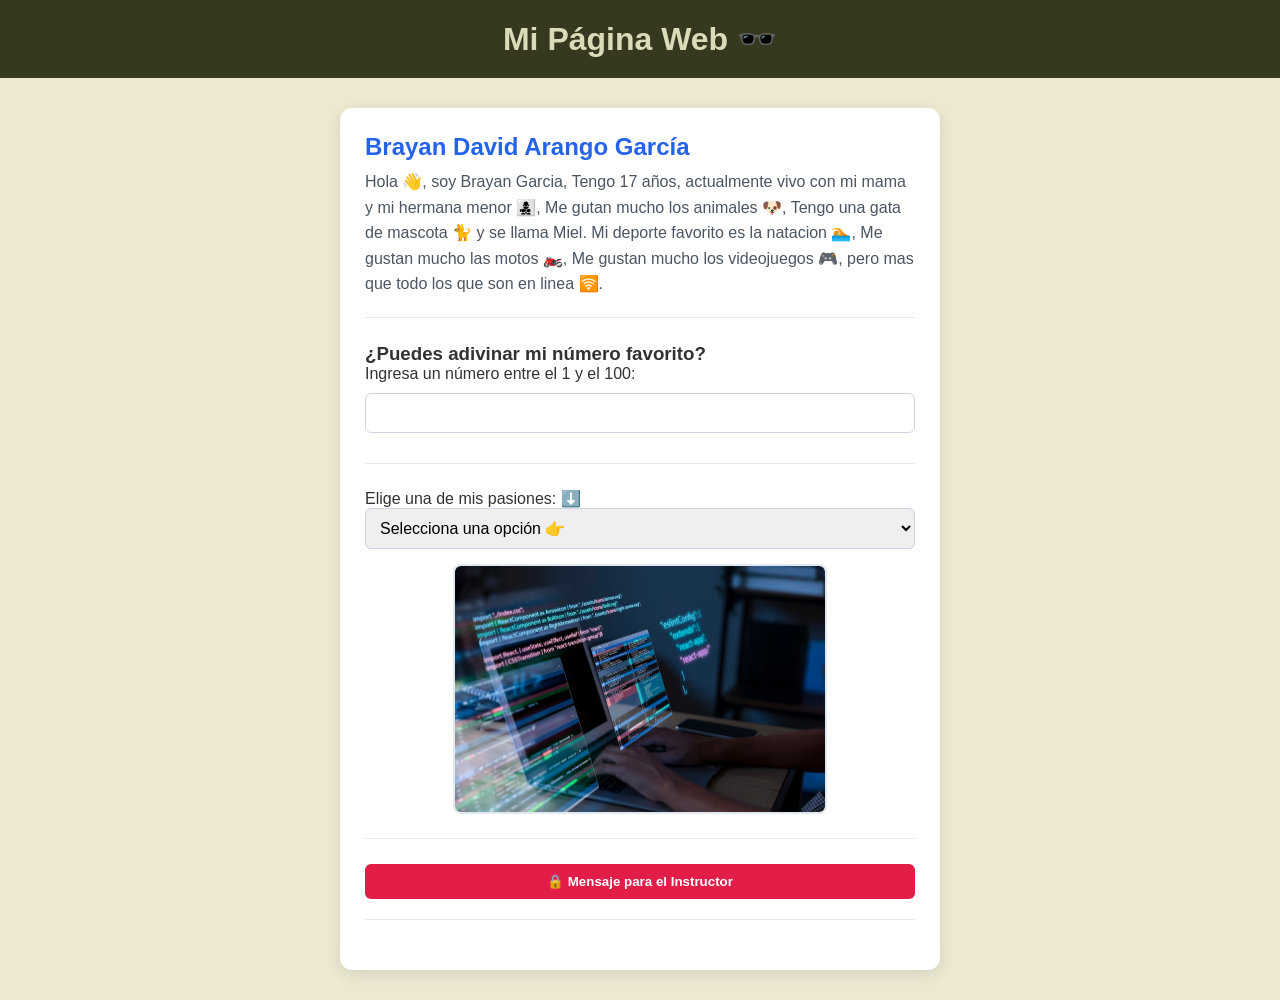
<file: index.html>
<!DOCTYPE html>
<html lang="es">
<head>
    <meta charset="UTF-8">
    <meta name="viewport" content="width=device-width, initial-scale=1.0">
    <title>Brayan Garcia pagina web</title>
    <link rel="stylesheet" href="style.css">
</head>
<body>

    <header>
        <h1>Mi Página Web 🕶️</h1>
    </header>

    <main class="container">
        
        <section class="profile-section">
            <h2 id="nombre">Brayan David Arango García </h2>
            <p class="descripcion">
                Hola 👋, soy Brayan Garcia, Tengo 17 años, actualmente vivo con mi mama y mi hermana menor 👩‍👧‍👦, Me gutan mucho los animales 🐶, Tengo una gata de mascota 🐈 y se llama Miel. Mi deporte favorito es la natacion 🏊, Me gustan mucho las motos 🏍️, Me gustan mucho los videojuegos 🎮, pero mas que todo los que son en linea 🛜.
            </p>
        </section>

        <section class="game-section">
            <h3>¿Puedes adivinar mi número favorito?</h3>
            <p>Ingresa un número entre el 1 y el 100:</p>
            <div class="input-group">
                <input type="number" id="numeroFavorito" min="1" max="100">
            </div>
            <p id="mensajeJuego" class="mensaje-juego"></p>
        </section>

        <section class="pasiones-section">
            <label for="selectPasiones">Elige una de mis pasiones: ⬇️</label>
            <select id="selectPasiones" onchange="cambiarPasion()">
                <option value="default">Selecciona una opción 👉</option>
                <option value="natacion">Natación 🏊‍♂️</option>
                <option value="motos">Motos 🏍️</option>
                <option value="videojuegos">Videojuegos 🎮</option>
            </select>

            <p id="textoPasion" class="texto-pasion"></p>

            <div class="img-container">
                <img id="imagenPasion" src="img/programacion.jpg" alt="Imagen Programacion">
            </div>
        </section>

        <section class="instructor-section">
            <button class="btn-instructor" onclick="mostrarMensajeInstructor()">
                🔒 Mensaje para el Instructor 
            </button>
        </section>

    </main>
    <script src="app.js"></script>
</body>
</html>
</file>
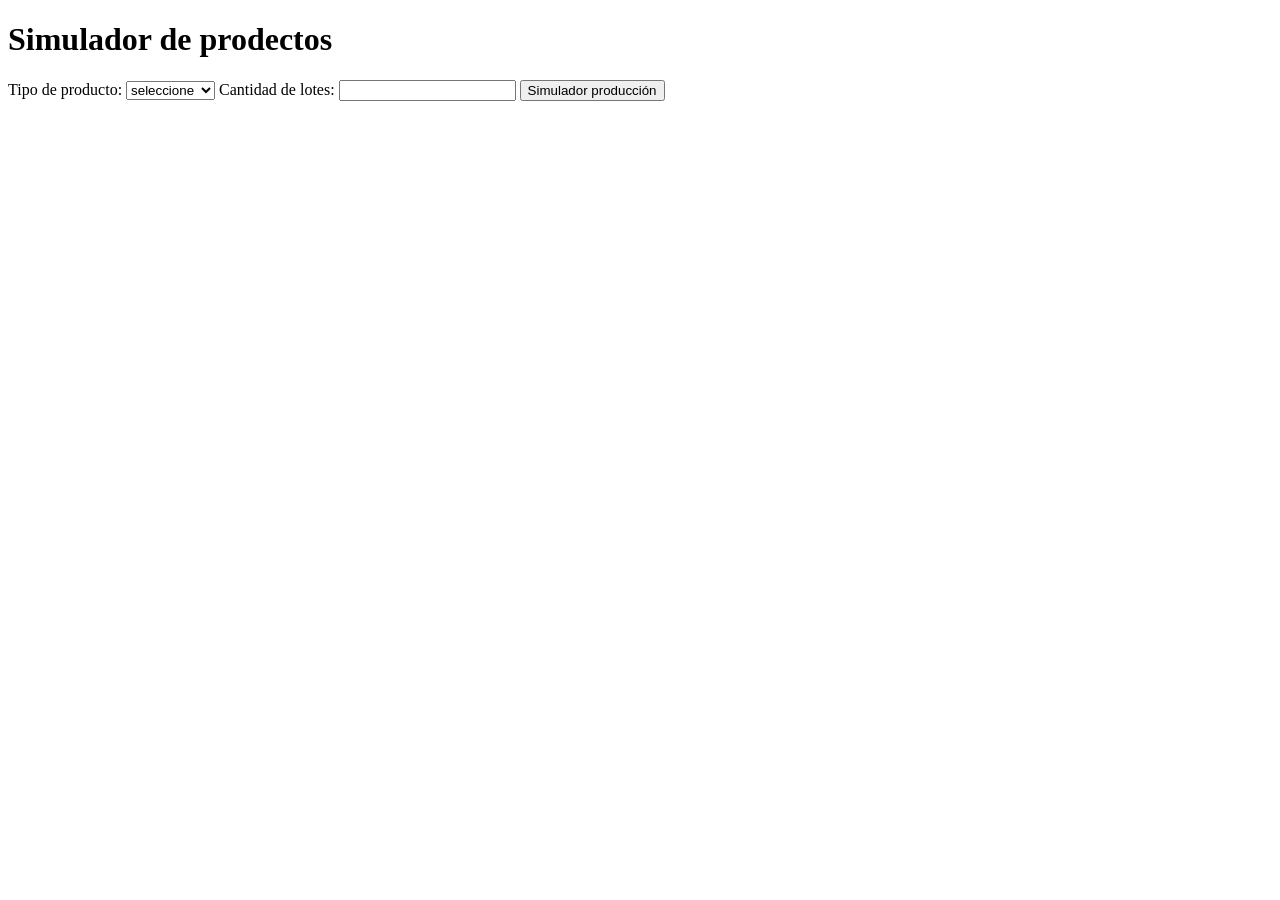
<file: Clase08/index.html>
<!DOCTYPE html>
<html lang="es">
<head>
    <meta charset="UTF-8">
    <meta name="viewport" content="width=device-width, initial-scale=1.0">
    <title>Document</title>
</head>
<body>
     <!-- <label for="formato">Formato:</label>
    <select id="formato">
        <option value="">Selecciones</option>
        <option value="pdf">PDF</option>
        <option value="excel">Excel</option>
        <option value="csv">CSV</option>
    </select>
    <select id="tipoVehiculo">
            <option value="" disabled selected>Seleccione un vehículo</option>
            <option value="bicicleta">Bicicleta</option>
            <option value="motocicleta">Motocicleta</option>
            <option value="automovil">Automóvil</option>
            <option value="camion">Camión</option>
        </select>
        <input id="limite" type="number">
        <button id="generar">Generar</button>
        <input type="text" id="cajaNumero" placeholder="Ingresa un número">
    <button onclick="mostrarTabla()">Calcular</button>
    <p id="resultado"></p>
     <p id="resultado"></p>   
    <p id="mensaje"></p>
    <script src="app.js"></script> -->

<!-- <input id="cantidad" type="number">

<button id="crear">
    Crear lista
</button>
<div id="lista"></div> -->
<h1>Simulador de prodectos</h1>

    <label for="producto">Tipo de producto:</label>

    <select id="producto">
        <option value="">seleccione</option>
        <option value="a">Producto A</option>
        <option value="b">Producto B</option>
        <option value="c">Producto C</option>
    </select>
    
    <label for="lotes">Cantidad de lotes: </label>
    <input type="number" id="lotes" min="1">

    <button id="botonsimular">Simulador producción</button>

    <p id="resumen"></p>

    <div id="detalle"></div>
<script src="js/app.js"></script>
</body>
</html>
</file>
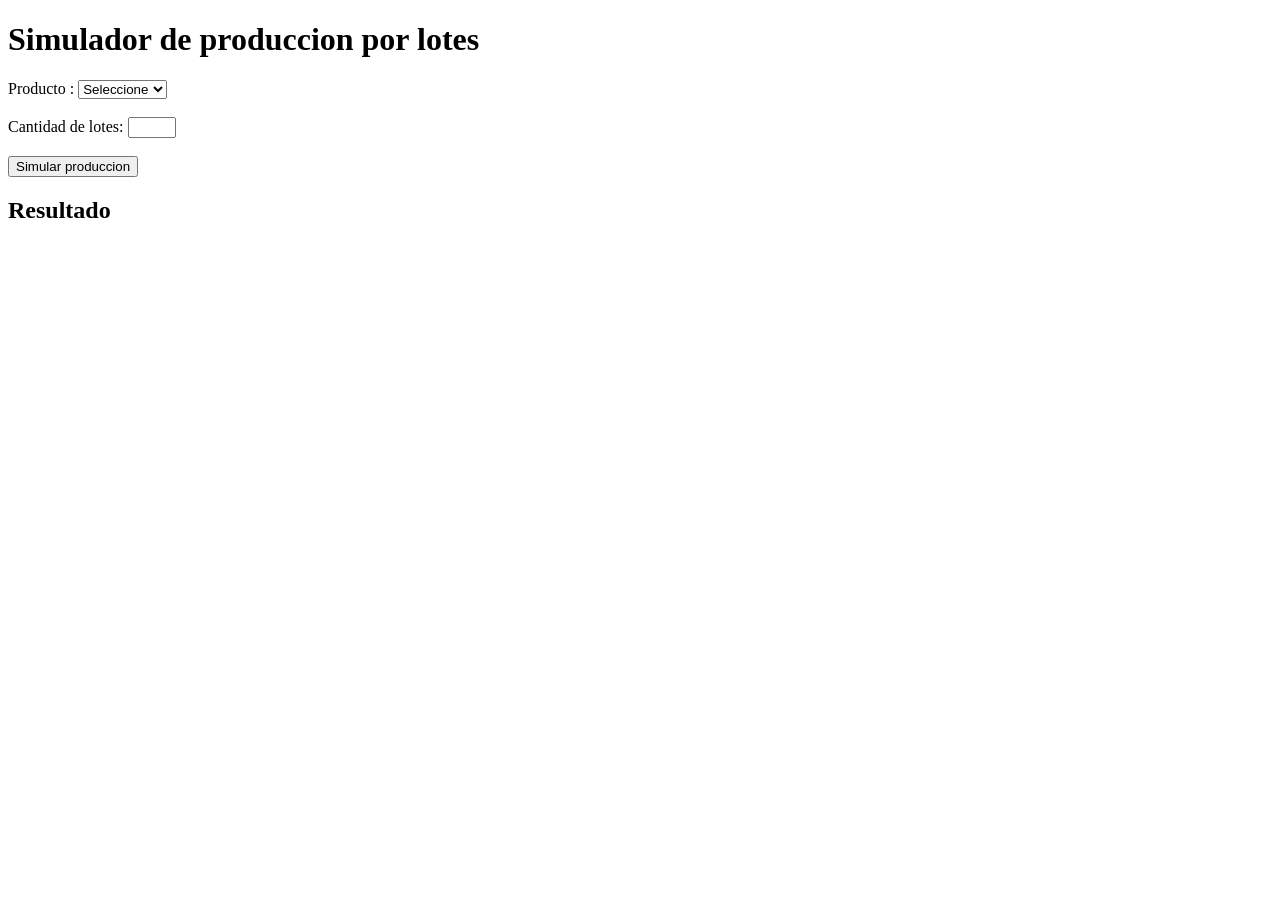
<file: Examen/index.html>
<!DOCTYPE html>
<html lang="es">
<head>
    <meta charset="UTF-8">
    <meta name="viewport" content="width=device-width, initial-scale=1.0">
    <title>Simulador de produccion</title>
</head>
<body>
    <h1>Simulador de produccion por lotes</h1>

    <label for="producto">
        Producto :
    </label>

    <select id="producto">
        <option value="">Seleccione</option>
        <option value="a">Producto A</option>
        <option value="b">Producto B</option>
        <option value="c">Producto C</option>
    </select>

    <br /><br />

    <label for="lotes">
        Cantidad de lotes:
    </label>

    <input id="lotes" type="number" min="1" max="20"/>

    <br /><br />

    <button id="calcular">Simular produccion</button>
    
    <h2>Resultado</h2>

    <p id="mensaje"></p>
    <p id="resumen"></p>

    <div id="detalle"></div>

    <script src="js/app.js"></script>
</body>
</html>
</file>
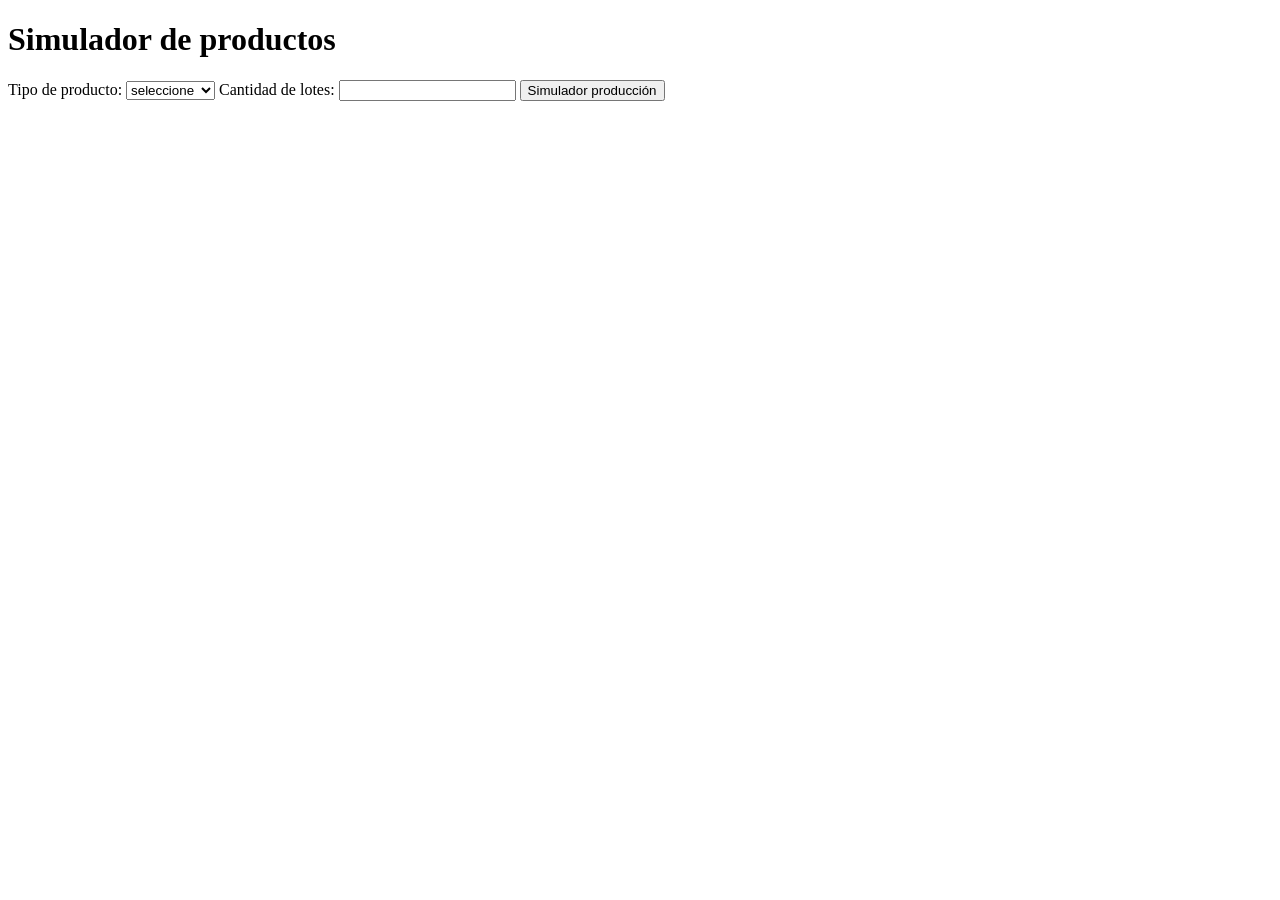
<file: Clase08/clase/index.html>
<!DOCTYPE html>
<html lang="es">
<head>
    <meta charset="UTF-8">
    <meta name="viewport" content="width=device-width, initial-scale=1.0">
    <title>clase-08-par2</title>
</head>
<body>
    
    <h1>Simulador de productos</h1>

    <label for="producto">Tipo de producto:</label>
    <select id="producto">
        <option value="">seleccione</option>
        <option value="a">Producto A</option>
        <option value="b">Producto B</option>
        <option value="c">Producto C</option>
    </select>
    
    <label for="lotes">Cantidad de lotes: </label>
    <input type="number" id="lotes" min="1">

    <button id="botonSimular">Simulador producción</button>

    <p id="resumen"></p>

    <div id="detalle"></div>

    <script src="js/app1.js"></script>
</body>
</html>
</file>
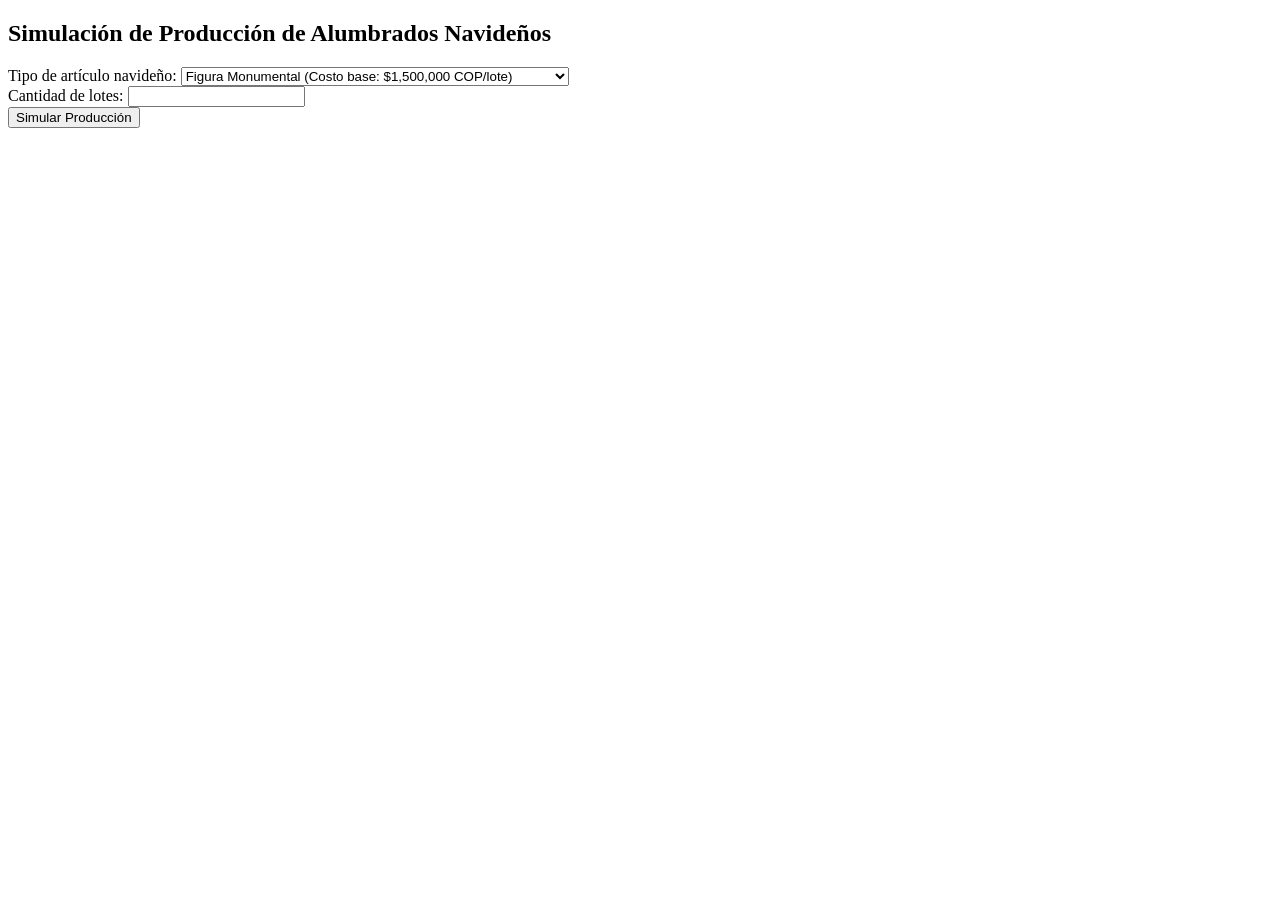
<file: Clase08/tarea/index.html>
<!DOCTYPE html>
<html lang="es">
<head>
    <meta charset="UTF-8">
    <meta name="viewport" content="width=device-width, initial-scale=1.0">
    <title>Simulador de Producción - Alumbrados Navideños</title>
</head>
<body>

    <div>
        <h2>Simulación de Producción de Alumbrados Navideños</h2>
        
        <div>
            <label for="producto">Tipo de artículo navideño:</label>
            <select id="producto">
                <option value="figura">Figura Monumental (Costo base: $1,500,000 COP/lote)</option>
                <option value="manguera">Rollo de Manguera LED (Costo base: $350,000 COP/lote)</option>
                <option value="cascada">Cortina / Cascada de Luces (Costo base: $180,000 COP/lote)</option>
            </select>
        </div>

        <div>
            <label for="lotes">Cantidad de lotes:</label>
            <input type="number" id="lotes" min="1">
        </div>

        <button id="btnSimular">Simular Producción</button>

        <div id="reporte"></div>
    </div>

    <script src="js/app.js"></script>
</body>
</html>
</file>
<file: style.css>
* {
    box-sizing: border-box;
    margin: 0;
    padding: 0;
    font-family: 'Trebuchet MS', 'Lucida Sans Unicode', 'Lucida Grande', 'Lucida Sans', Arial, sans-serif;
}

body {
    background-color: #ece8d2;
    color: #333131;
    display: flex;
    flex-direction: column;
    min-height: 100vh;
}

header {
    background-color: #36381f;
    color: #dbdbb9;
    text-align: center;
    padding: 20px;
}

footer {
    background-color: #1e293b;
    color: #ffffff;
    text-align: center;
    padding: 15px;
    margin-top: auto;
}

.container {
    max-width: 600px;
    margin: 30px auto;
    background: #ffffff;
    padding: 25px;
    border-radius: 12px;
    box-shadow: 0 4px 15px rgba(0, 0, 0, 0.1);
}

section {
    margin-bottom: 25px;
    padding-bottom: 20px;
    border-bottom: 1px solid #e2e8f0;
}

h2 {
    color: #2563eb;
    margin-bottom: 8px;
}

.descripcion {
    line-height: 1.6;
    color: #4b5563;
}

.input-group {
    display: flex;
    gap: 10px;
    margin-top: 10px;
}

input[type="number"], select {
    width: 100%;
    padding: 10px;
    border: 1px solid #cbd5e1;
    border-radius: 6px;
    font-size: 16px;
}

button {
    padding: 10px 20px;
    background-color: #2563eb;
    color: white;
    border: none;
    border-radius: 6px;
    cursor: pointer;
    font-weight: bold;
    transition: background 0.3s;
}

button:hover {
    background-color: #1d4ed8;
}

/* Estilos del mensaje del juego */
.mensaje-juego {
    margin-top: 10px;
    font-weight: bold;
}

/* Forzamos el color rojo para el error */
.mensaje-juego.error {
    color: #e11d48 !important; 
}

/* Forzamos el color verde para cuando acierta */
.mensaje-juego.correcto {
    color: #16a34a !important; 
}

.texto-pasion {
    margin: 12px 0;
    font-style: italic;
    color: #1e293b;
}

.img-container {
    text-align: center;
    margin-top: 15px;
}

.img-container img {
    max-width: 100%;
    height: 250px;
    object-fit: cover;
    border-radius: 8px;
    border: 2px solid #e2e8f0;
}

.btn-instructor {
    width: 100%;
    background-color: #e11d48;
}

.btn-instructor:hover {
    background-color: #be123c;
}
</file>
